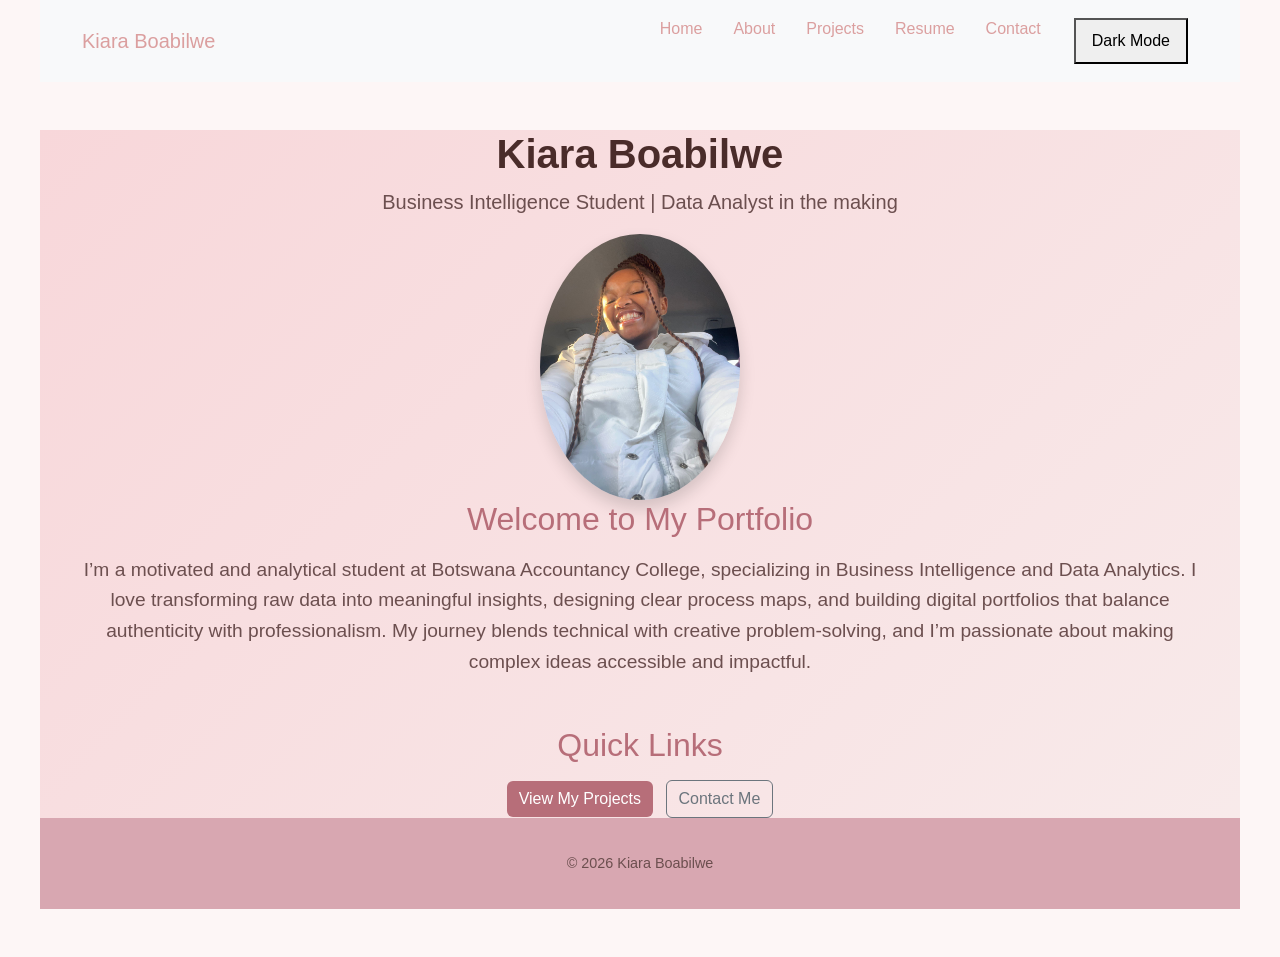
<file: index.html>
<!DOCTYPE html>
<html lang="en">
<head>

  <meta charset="UTF-8">
  <meta name="viewport" content="width=device-width, initial-scale=1.0">
  <title>Kiara Boabilwe | Home</title>
  <link href="https://cdn.jsdelivr.net/npm/bootstrap@5.3.0/dist/css/bootstrap.min.css" rel="stylesheet">
  <link rel="stylesheet" href="styles.css">

</head>
<body>
    <!-- Navigation -->
    <nav class="navbar navbar-expand-lg navbar-light bg-light">
      <div class="container">
        <a class="navbar-brand" href="index.html">Kiara Boabilwe</a>
        <div class="collapse navbar-collapse">
          <ul class="navbar-nav ms-auto">
            <li class="nav-item"><a class="nav-link" href="index.html">Home</a></li>
            <li class="nav-item"><a class="nav-link" href="about.html">About</a></li>
            <li class="nav-item"><a class="nav-link" href="projects.html">Projects</a></li>
            <li class="nav-item"><a class="nav-link" href="resume.html">Resume</a></li>
            <li class="nav-item"><a class="nav-link" href="contact.html">Contact</a></li>
            <button id="theme-toggle"> Dark Mode</button> <!--ADD THIS-->
          </ul>
        </div>
      </div>
    </nav>

    <!-- Header -->
    <header class="text-center my-5">
      <h1>Kiara Boabilwe</h1>
      <p class="lead">Business Intelligence Student | Data Analyst in the making</p>
      <img src="images/IMG-20250920-WA0191.jpg" alt="Kiara Boabilwe" class="rounded-circle shadow" width="200">
          </ul>
        </div>
      </div>
    </nav>
 
    <!-- Main Content -->
    <main class="container">
      <section class="mb-5">
        <h2>Welcome to My Portfolio</h2>
        <p>
          I’m a motivated and analytical student at Botswana Accountancy College, specializing in Business Intelligence and Data Analytics. 
          I love transforming raw data into meaningful insights, designing clear process maps, and building digital portfolios that balance authenticity with professionalism. 
          My journey blends technical with creative problem‑solving, and I’m passionate about making complex ideas accessible and impactful.
        </p>
      </section>
      
      <section>
        <h2>Quick Links</h2>
        <a href="projects.html" class="btn btn-primary me-2">View My Projects</a>
        <a href="contact.html" class="btn btn-outline-secondary">Contact Me</a>
      </section>
    </main>

    <!-- Footer -->
    <footer class="text-center py-4">
      <p>&copy; 2026 Kiara Boabilwe</p>
    </footer>

    <script src="script.js"></script>
</body>
</html>
</file>
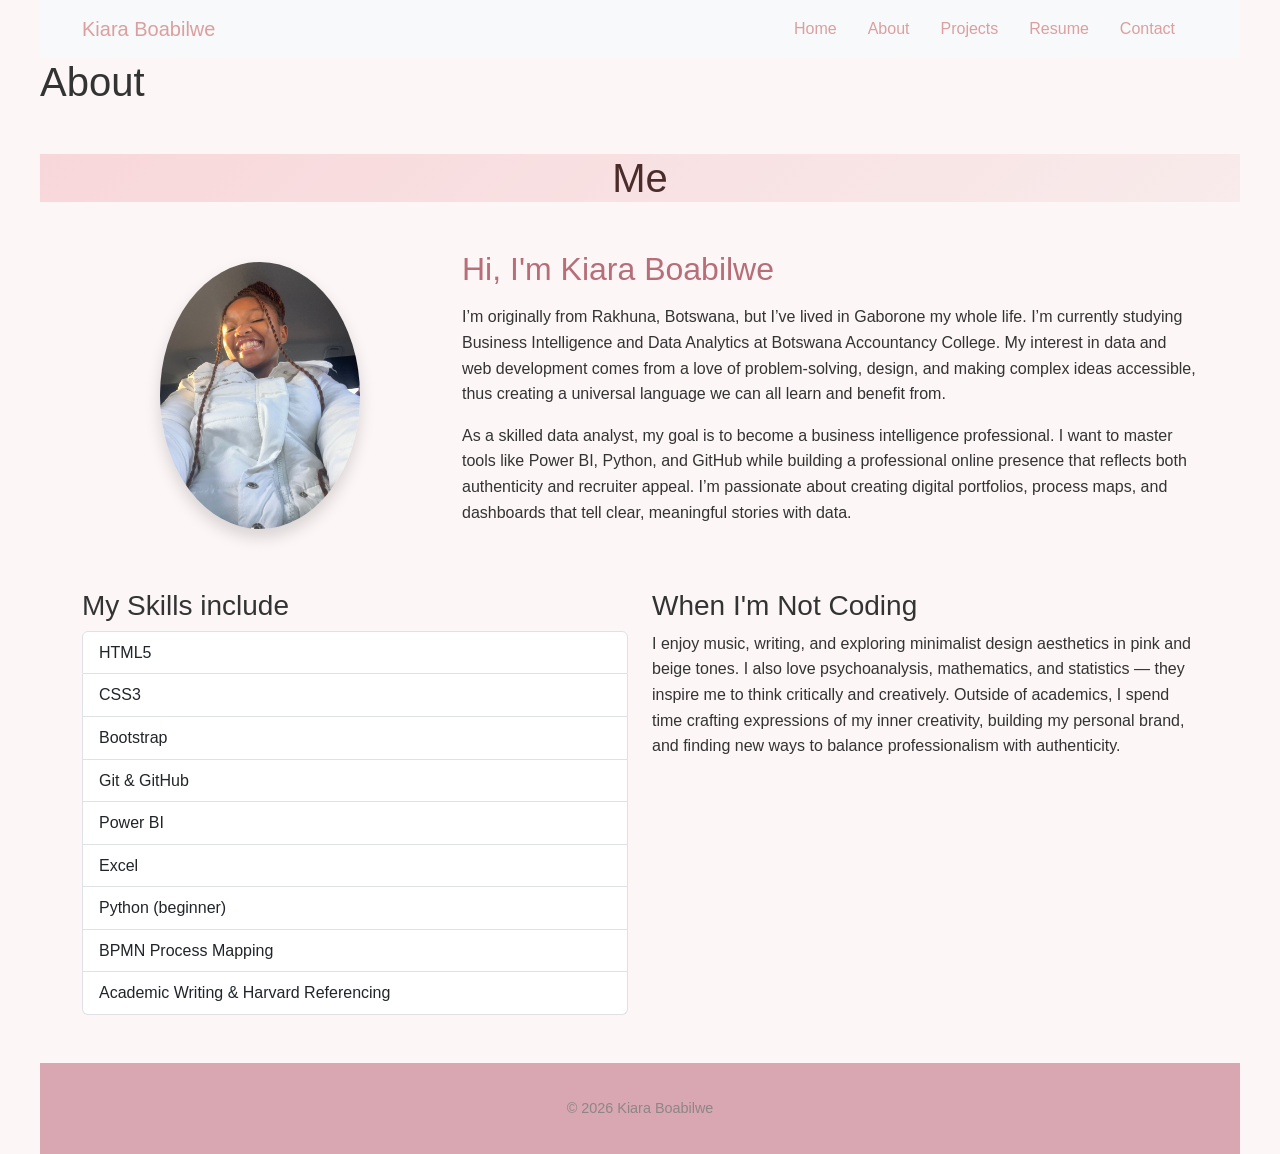
<file: about.html>
<!DOCTYPE html>
<html lang="en">
<head>

  <meta charset="UTF-8">
  <title>About | Kiara Boabilwe</title>
  <link href="https://cdn.jsdelivr.net/npm/bootstrap@5.3.0/dist/css/bootstrap.min.css" rel="stylesheet">

</head>
<body>

  <link rel="stylesheet" href="styles.css">    <!-- Navigation -->
    <nav class="navbar navbar-expand-lg navbar-light bg-light">
      <div class="container">
        <a class="navbar-brand" href="index.html">Kiara Boabilwe</a>
        <div class="collapse navbar-collapse">
          <ul class="navbar-nav ms-auto">
            <li class="nav-item"><a class="nav-link" href="index.html">Home</a></li>
            <li class="nav-item"><a class="nav-link active" href="about.html">About</a></li>
            <li class="nav-item"><a class="nav-link" href="projects.html">Projects</a></li>
            <li class="nav-item"><a class="nav-link" href="resume.html">Resume</a></li>
            <li class="nav-item"><a class="nav-link" href="contact.html">Contact</a></li>
          </ul>
        </div>

        </div>
 </nav>

    <!-- Header -->
      <h1>About
    <header class="text-center my-5"> Me</h1>
    </header>
    <main class="container">

    <!-- Main Content -->
      <div class="row align-items-center mb-5">
        <div class="col-md-4 text-center">
          <img src="images/IMG-20250920-WA0191.jpg" alt="Kiara Boabilwe" class="rounded-circle shadow" width="200">
        </div>
        <div class="col-md-8">
          <h2>Hi, I'm Kiara Boabilwe</h2>
          <p>I’m originally from Rakhuna, Botswana, but I’ve lived in Gaborone my whole life. I’m currently studying Business Intelligence and Data Analytics at Botswana Accountancy College. My interest in data and web development comes from a love of problem‑solving, design, and making complex ideas accessible, thus creating a universal language we can all learn and benefit from.</p>
          <p>As a skilled data analyst, my goal is to become a business intelligence professional. I want to master tools like Power BI, Python, and GitHub while building a professional online presence that reflects both authenticity and recruiter appeal. I’m passionate about creating digital portfolios, process maps, and dashboards that tell clear, meaningful stories with data.</p>
        </div>
      </div>
      <div class="row mb-5">
        <div class="col-md-6">

          <h3>My Skills include</h3>
          <ul class="list-group">
            <li class="list-group-item">HTML5</li>
            <li class="list-group-item">CSS3</li>
            <li class="list-group-item">Bootstrap</li>
            <li class="list-group-item">Git & GitHub</li>
            <li class="list-group-item">Power BI</li>
            <li class="list-group-item">Excel</li>
            <li class="list-group-item">Python (beginner)</li>
            <li class="list-group-item">BPMN Process Mapping</li>
            <li class="list-group-item">Academic Writing & Harvard Referencing</li>
          </ul>
        </div>
        <div class="col-md-6">

          <h3>When I'm Not Coding</h3>
          <p>
            I enjoy music, writing, and exploring minimalist design aesthetics in pink and beige tones. 
            I also love psychoanalysis, mathematics, and statistics — they inspire me to think critically and creatively. 
            Outside of academics, I spend time crafting expressions of my inner creativity, building my personal brand, and finding new ways to balance professionalism with authenticity.
          </p>
        </div>
      </div>
    </main>

    <!-- Footer -->
    <footer class="text-center py-4">
      <p>&copy; 2026 Kiara Boabilwe</p>
    </footer>
</body>
</html>
</file>
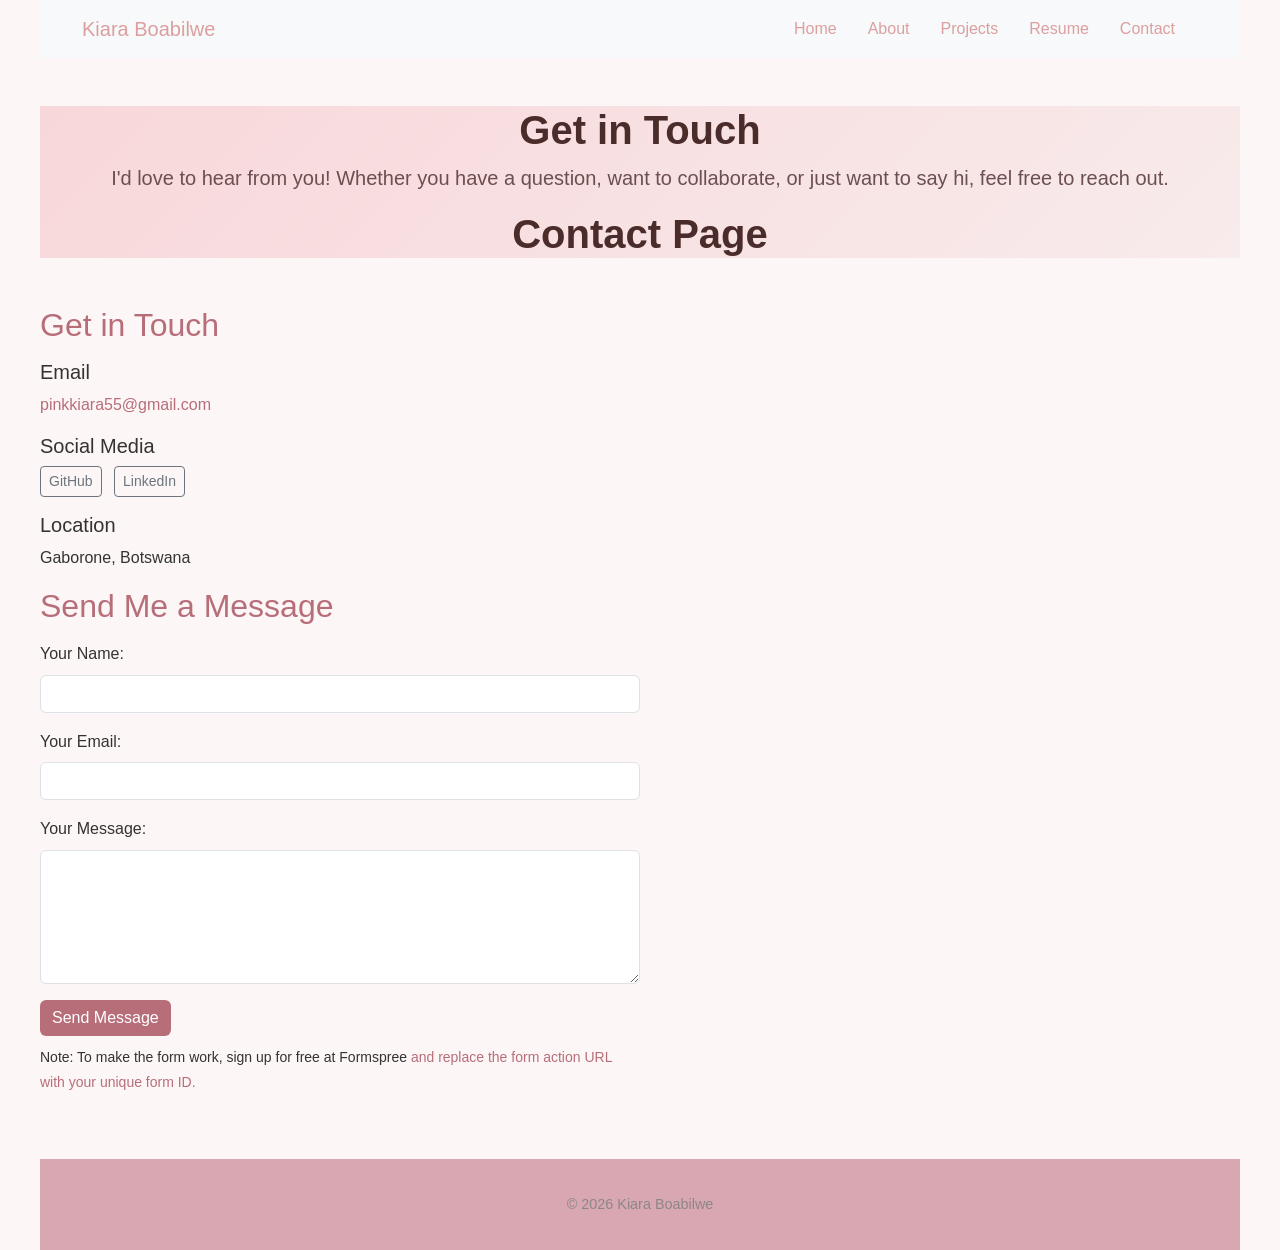
<file: contact.html>
<!DOCTYPE html>
<html lang="en">
<head>
  <meta charset="UTF-8">
  <title>Contact | Kiara Boabilwe</title>
  <meta name="viewport" content="width=device-width, initial-scale=1.0">
  <link href="https://cdn.jsdelivr.net/npm/bootstrap@5.3.0/dist/css/bootstrap.min.css" rel="stylesheet">
  <link rel="stylesheet" href="styles.css">
</head>
<body>
    <!-- Navigation -->
    <nav class="navbar navbar-expand-lg navbar-light bg-light">
      <div class="container">
        <a class="navbar-brand" href="index.html">Kiara Boabilwe</a>
        <div class="collapse navbar-collapse">
          <ul class="navbar-nav ms-auto">
            <li class="nav-item"><a class="nav-link" href="index.html">Home</a></li>
            <li class="nav-item"><a class="nav-link" href="about.html">About</a></li>
            <li class="nav-item"><a class="nav-link" href="projects.html">Projects</a></li>
            <li class="nav-item"><a class="nav-link" href="resume.html">Resume</a></li>
            <li class="nav-item"><a class="nav-link active" href="contact.html">Contact</a></li>
          </ul>
        </div>
    </nav>

    <!-- Header -->
    <header class="text-center my-5">
      <h1>Get in Touch</h1>
      <p class="lead">I'd love to hear from you! Whether you have a question, want to collaborate, or just want to say hi, feel free to reach out.</p>
      <h1>Contact Page</h1>
    </header>

    <!-- Main Content -->
      <div class="row mb-5">
    <main class="container">
        <div class="col-md-6">
          <h2>Get in Touch</h2>
          <div class="mb-3">
            <h5>Email</h5>
            <p><a href="mailto:pinkkiara55@gmail.com">pinkkiara55@gmail.com</a></p>
          </div>

          <div class="mb-3">
            <h5>Social Media</h5>
            <p>
              <a href="https://github.com/kiara-boabilwe" target="_blank" class="btn btn-outline-secondary btn-sm me-2">GitHub</a>
              <a href="https://linkedin.com/in/kiara-boabilwe" target="_blank" class="btn btn-outline-secondary btn-sm">LinkedIn</a>
           </div>
          <div class="mb-3">
            <h5>Location</h5>
            <p>Gaborone, Botswana</p>
          </div>
        </div>

        <div class="col-md-6">
          <h2>Send Me a Message</h2>
          <form action="https://formspree.io/f/mvzwgowr" method="POST" class="needs-validation" novalidate>
            <div class="mb-3">
              <label for="name" class="form-label">Your Name:</label>
              <input type="text" id="name" name="name" class="form-control" required>
            </div>
            <div class="mb-3">
              <label for="email" class="form-label">Your Email:</label>
              <input type="email" id="email" name="email" class="form-control" required>
            </div>
            <div class="mb-3"> </p>
          
              <label for="message" class="form-label">Your Message:</label>
              <textarea id="message" name="message" rows="5" class="form-control" required></textarea>
            </div>
            <button type="submit" class="btn btn-primary">Send Message</button>
          </form>
          <p class="mt-2"><small>
            Note: To make the form work, sign up for free at 
Formspree</a> 
                       <a href="https://formspree.io" target="_blank"> and replace the form action URL with your unique form ID.
          </small></p>
        </div>
      </div>
    </main>

    <!-- Footer -->
    <footer class="text-center py-4">
      <p>&copy; 2026 Kiara Boabilwe</p>
    </footer>
</body>
</html>
</file>
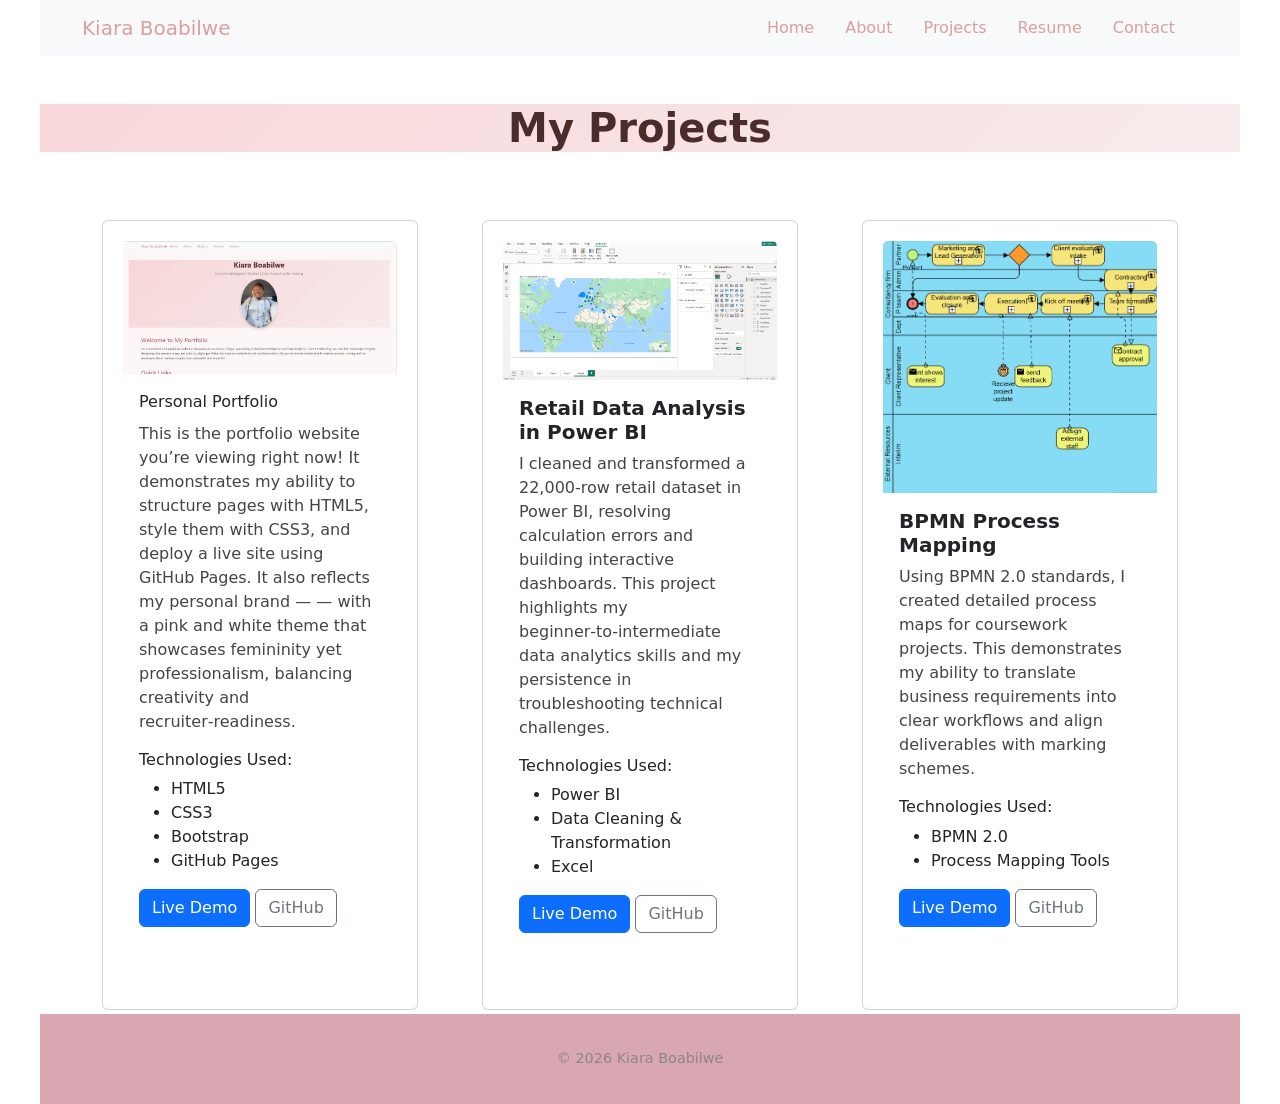
<file: projects.html>
<!DOCTYPE html>
<head>
  <meta charset="UTF-8">
<html lang="en">
  <title>Projects | Kiara Boabilwe</title>
  <link rel="stylesheet" href="styles.css">
  <link href="https://cdn.jsdelivr.net/npm/bootstrap@5.3.0/dist/css/bootstrap.min.css" rel="stylesheet">
</head>
<body>
    <!-- Navigation -->
    <nav class="navbar navbar-expand-lg navbar-light bg-light">
      <div class="container">
        <a class="navbar-brand" href="index.html">Kiara Boabilwe</a>
        <div class="collapse navbar-collapse">
          <ul class="navbar-nav ms-auto">
            <li class="nav-item"><a class="nav-link" href="index.html">Home</a></li>
            <li class="nav-item"><a class="nav-link" href="about.html">About</a></li>
            <li class="nav-item"><a class="nav-link active" href="projects.html">Projects</a></li>
            <li class="nav-item"><a class="nav-link" href="resume.html">Resume</a></li>
            <li class="nav-item"><a class="nav-link" href="contact.html">Contact</a></li>
        </ul>
       </div>  
     </div>
    </nav>

    <!-- Header -->
    <header class="text-center my-5">
      <h1>My Projects</h1>
    </header>

    <!-- Main Content -->
    <main class="container">
      <div class="row">
        <!-- Project 1 -->
        <div class="col-md-4 mb-4">
          <div class="card h-100">
            <img src="images/Screenshot 2026-03-08 112225.png" class="card-img-top" alt="Portfolio website screenshot">
            <div class="card-body">Personal Portfolio
              <h5 class="card-title"></h5>
              <p class="card-text">
                This is the portfolio website you’re viewing right now! It demonstrates my ability to structure pages with HTML5, style them with CSS3, and deploy a live site using GitHub Pages. 
                It also reflects my personal brand — — with a pink and white theme that showcases femininity yet professionalism, balancing creativity and recruiter‑readiness.
              <h6>Technologies Used:</h6>
              <ul>
                <li>HTML5</li>
                <li>CSS3</li>
                <li>Bootstrap</li>
                <li>GitHub Pages</li>
              </ul>
              <a href="https://kiara-boabilwe.github.io/my-portfolio/" target="_blank" class="btn btn-primary">Live Demo</a>
              <a href="https://github.com/kiara-boabilwe/my-portfolio/" target="_blank" class="btn btn-outline-secondary">GitHub</a>
            </div>
          </div>
        </div>

        <!-- Project 2 -->
        <div class="col-md-4 mb-4">
          <div class="card h-100">
            <img src="images/Screenshot 2026-03-07 181355.png" class="card-img-top" alt="Power BI dashboard screenshot">
            <div class="card-body">
              <h5 class="card-title">Retail Data Analysis in Power BI</h5>
              <p class="card-text">
                I cleaned and transformed a 22,000‑row retail dataset in Power BI, resolving calculation errors and building interactive dashboards. 
                This project highlights my beginner‑to‑intermediate data analytics skills and my persistence in troubleshooting technical challenges.
              </p>
              <h6>Technologies Used:</h6>
              <ul>
                <li>Power BI</li>
                <li>Data Cleaning & Transformation</li>
                <li>Excel</li>
              </ul>
              <a href="#" class="btn btn-primary">Live Demo</a>
              <a href="#" class="btn btn-outline-secondary">GitHub</a>
            </div>
          </div>
        </div>

        <!-- Project 3 -->
        <div class="col-md-4 mb-4">
            <div class="card h-100">
              <img src="images/Screenshot 2025-11-21 135431.png" class="card-img-top" alt="Process map screenshot">
              <div class="card-body">
                <h5 class="card-title">BPMN Process Mapping</h5>
                <p class="card-text">
                Using BPMN 2.0 standards, I created detailed process maps for coursework projects. 
                This demonstrates my ability to translate business requirements into clear workflows and align deliverables with marking schemes.
              </p>
              <h6>Technologies Used:</h6>
              <ul>
                <li>BPMN 2.0</li>
                <li>Process Mapping Tools</li>
              </ul>
              <a href="#" class="btn btn-primary">Live Demo</a>
              <a href="#" class="btn btn-outline-secondary">GitHub</a>
            </div>
         </div>
      </div>
    </main>

    <!-- Footer -->
    <footer class="text-center py-4">
      <p>&copy; 2026 Kiara Boabilwe</p>
    </footer>
</body>
</html>
</file>
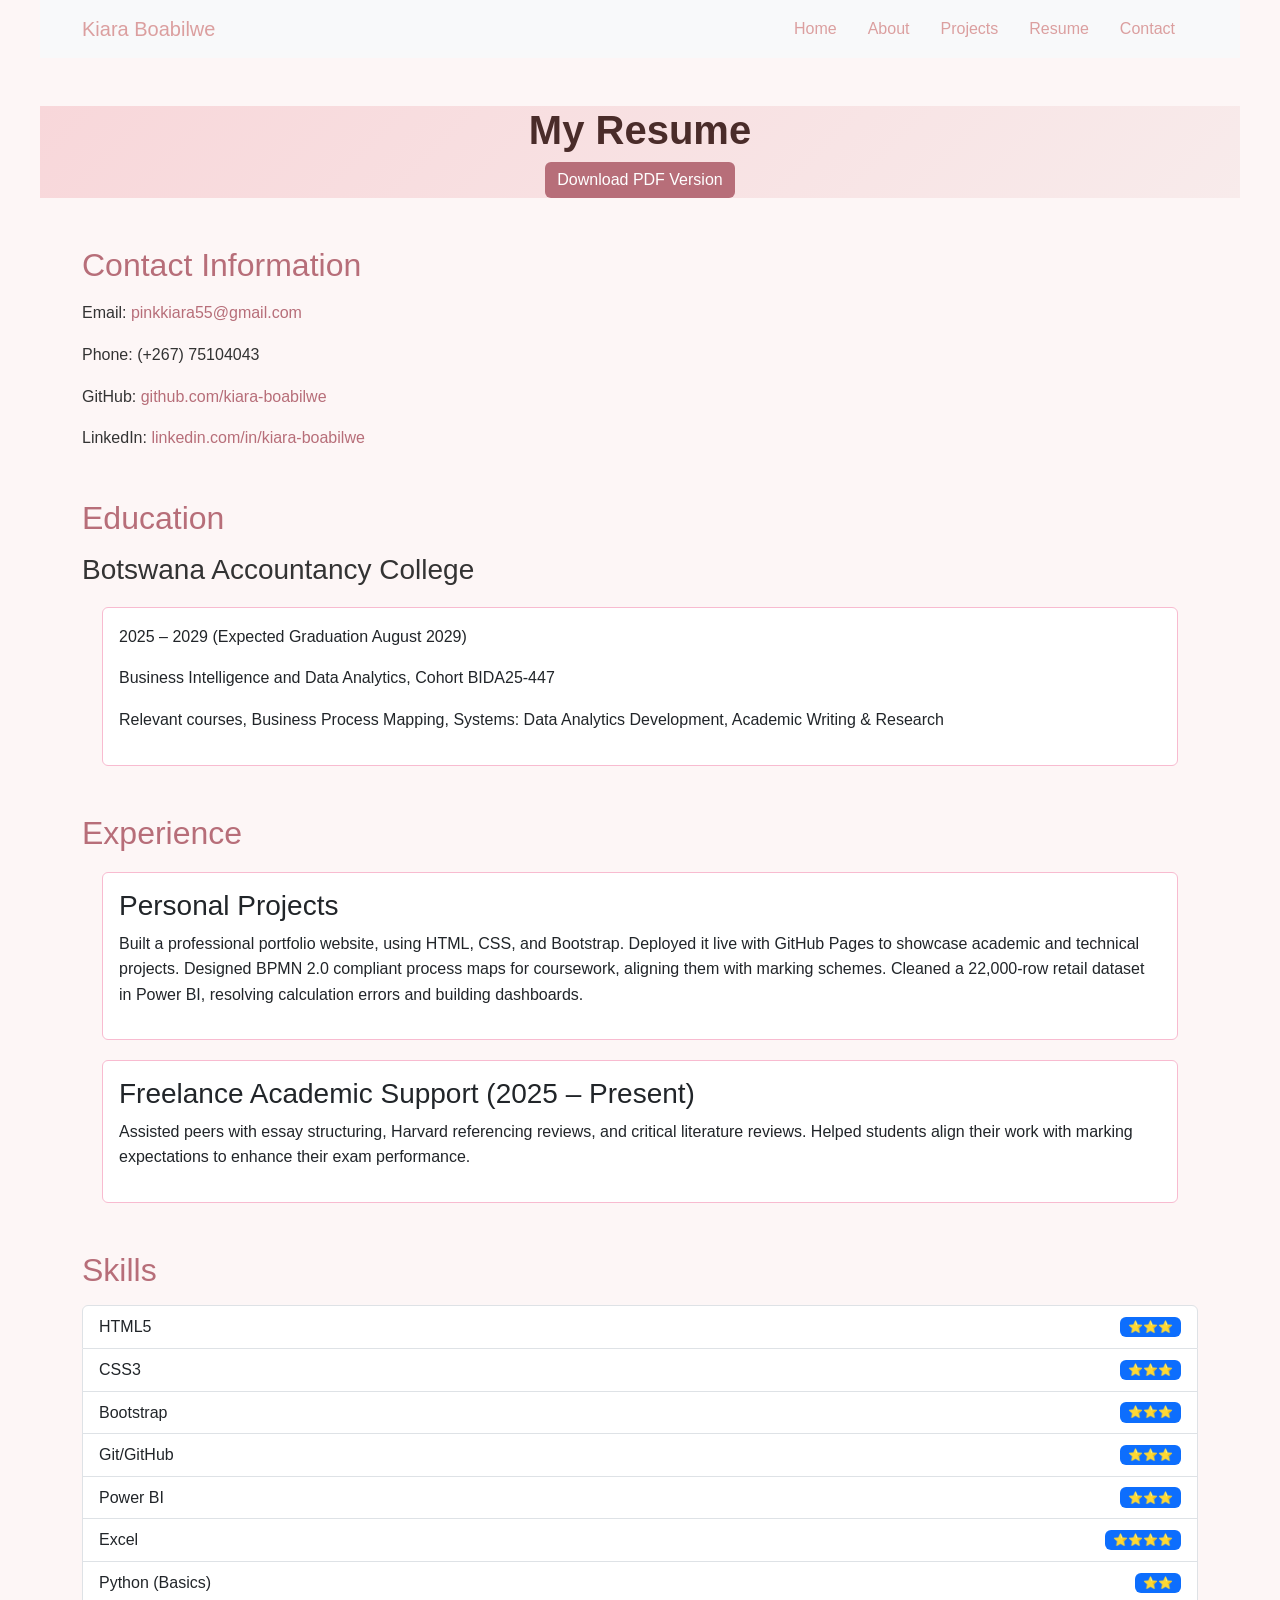
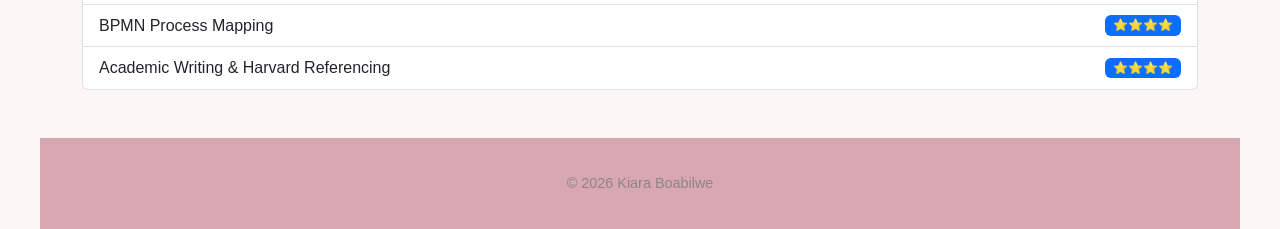
<file: resume.html>
<!DOCTYPE html>
<html lang="en">
<head>
  <meta charset="UTF-8">
  <title>Resume | Kiara Boabilwe</title>
  <link href="https://cdn.jsdelivr.net/npm/bootstrap@5.3.0/dist/css/bootstrap.min.css" rel="stylesheet">
  <link rel="stylesheet" href="styles.css">
</head>
<body>
    <!-- Navigation -->
    <nav class="navbar navbar-expand-lg navbar-light bg-light">
      <div class="container">
        <a class="navbar-brand" href="index.html">Kiara Boabilwe</a>
        <div class="collapse navbar-collapse">
          <ul class="navbar-nav ms-auto">
            <li class="nav-item"><a class="nav-link" href="index.html">Home</a></li>
            <li class="nav-item"><a class="nav-link" href="about.html">About</a></li>
            <li class="nav-item"><a class="nav-link" href="projects.html">Projects</a></li>
            <li class="nav-item"><a class="nav-link" href="resume.html">Resume</a></li>
            <li class="nav-item"><a class="nav-link" href="contact.html">Contact</a></li>
          </ul>
        </div>
      </div>
    </nav>

    <!-- Header -->
    <header class="text-center my-5">
      <h1>My Resume</h1>
      <p><a href="docs/Kiara Boabilwe Resume.pdf" download class="btn btn-primary">Download PDF Version</a></p>
    </header>

    <!-- Main Content -->
    <main class="container">
      <!-- Contact Information -->
      <section class="mb-5">
        <h2>Contact Information</h2>
        <p>Email: <a href="mailto:pinkkiara55@gmail.com">pinkkiara55@gmail.com</a></p>
        <p>Phone: (+267) 75104043</p>
        <p>GitHub: <a href="https://github.com/kiara-boabilwe" target="_blank">github.com/kiara-boabilwe</a></p>
        <p>LinkedIn: <a href="https://linkedin.com/in/kiara-boabilwe" target="_blank">linkedin.com/in/kiara-boabilwe</a></p>
      </section>
      <section class="mb-5">

      <!-- Education -->
        <h2>Education</h2>
        <h3>Botswana Accountancy College</h3>
        <div class="card p-3">
          <p>2025 – 2029 (Expected Graduation August 2029)</p>
          <p>Business Intelligence and Data Analytics, Cohort BIDA25-447</p>
          <p>Relevant courses, Business Process Mapping, Systems: Data Analytics Development, Academic Writing & Research</p>
        </div>
      </section>

      <!-- Experience -->
      <section class="mb-5">
        <h2>Experience</h2>
        <div class="card p-3 mb-3">
          <h3>Personal Projects</h3>
          <p>
            Built a professional portfolio website, using HTML, CSS, and Bootstrap. Deployed it live with GitHub Pages to showcase academic and technical projects. Designed BPMN 2.0 compliant process maps for coursework, aligning them with marking schemes. Cleaned a 22,000‑row retail dataset in Power BI, resolving calculation errors and building dashboards.
          </p>
        </div>

        <div class="card p-3">
          <h3>Freelance Academic Support (2025 – Present)</h3>
          <p>
            Assisted peers with essay structuring, Harvard referencing reviews, and critical literature reviews. Helped students align their work with marking expectations to enhance their exam performance.
          </p>
        </div>
      </section>

      <!-- Skills -->
      <section class="mb-5">
        <h2>Skills</h2>
        <ul class="list-group">
          <li class="list-group-item d-flex justify-content-between align-items-center">HTML5 <span class="badge bg-primary">⭐⭐⭐</span></li>
          <li class="list-group-item d-flex justify-content-between align-items-center">CSS3 <span class="badge bg-primary">⭐⭐⭐</span></li>
          <li class="list-group-item d-flex justify-content-between align-items-center">Bootstrap <span class="badge bg-primary">⭐⭐⭐</span></li>
          <li class="list-group-item d-flex justify-content-between align-items-center">Git/GitHub <span class="badge bg-primary">⭐⭐⭐</span></li>
          <li class="list-group-item d-flex justify-content-between align-items-center">Power BI <span class="badge bg-primary">⭐⭐⭐</span></li>
          <li class="list-group-item d-flex justify-content-between align-items-center">Excel <span class="badge bg-primary">⭐⭐⭐⭐</span></li>
          <li class="list-group-item d-flex justify-content-between align-items-center">Python (Basics) <span class="badge bg-primary">⭐⭐</span></li>
          <li class="list-group-item d-flex justify-content-between align-items-center">BPMN Process Mapping <span class="badge bg-primary">⭐⭐⭐⭐</span></li>
          <li class="list-group-item d-flex justify-content-between align-items-center">Academic Writing & Harvard Referencing <span class="badge bg-primary">⭐⭐⭐⭐</span></li>
        </ul>
      </section>
    </main>

    <!-- Footer -->
    <footer class="text-center py-4">
      <p>&copy; 2026 Kiara Boabilwe</p>
    </footer>
</body>
</html>
</file>
<file: styles.css>
/* General body styling */
body {
  font-family: 'Segoe UI', Arial, sans-serif;
  background-color: #fdf6f6; /* soft pink-beige background */
  color: #333;
  line-height: 1.6;
}

/* Navbar */
.navbar {
  background-color: #e68e9f; /* elegant rose tone */
}

body.dark-mode {

    background-color: #333333; 

    color: #f9f9f9; 

} 

body.dark-mode nav { background-color: #222222; } 

#theme-toggle { padding: 8px 16px; cursor: pointer; margin: 10px; } 

.navbar-brand, .nav-link {
  color: #db9f9f !important;
  font-weight: 500;
}
.nav-link:hover {
  color: #e68e9f !important;
}

/* Hero / Header */
header {
  background: linear-gradient(135deg, #f8d7da, #f8ebeb);
  color: #4a2c2a;
}
header h1 {
  font-size: 2.5rem;
  font-weight: bold;
}
header p {
  font-size: 1.2rem;
  color: #6c4f4f;
}

/* Section headings */
h2, h4 {
  color: #b76e79; /* elegant rose tone */
  margin-bottom: 1rem;
}

/* Cards (Projects) */

.projects-section {
  background-color: #fce4ec;   /* soft pastel pink */
  padding: 40px;              /* adds space inside the section */
}

.card {
   background-color: #fff;     /* keep cards white for contrast */
  border: 1px solid #f8bbd0;  /* light pink border for detail */
  padding: 20px;
  margin: 20px;
}
.card:hover {
  transform: translateY(-5px);
}
.card-title {
  color: #b76e79;
  font-weight: bold;
}
.card-text {
  color: #444;
}

/* Buttons */
.btn-primary {
  background-color: #b76e79;
  border: none;
}
.btn-primary:hover {
  background-color: #a05c67;
}

/* Footer */
footer {
  background-color: #d8a7b1;
  color: #8d8686;
}
footer p {
  margin: 0;
  padding: 10px;
  font-size: 0.9rem;
}

/* Contact links */
a {
  color: #b76e79;
  text-decoration: none;
}
a:hover {
  text-decoration: underline;
  color: #a05c67;
}

/* Body (Contact page) */
body {
  margin: 0;            /* removes default browser margin */
  padding: 0 40px;      /* adds 40px space on left and right */
}

nav {
  padding: 0 20px;      /* adds space inside the nav bar */
}

nav a {
  margin-right: 15px;   /* separates each link from the next */
}

.navbar-nav {
  list-style-type: none;
  margin: 0;
  padding: 0;
}
</file>
